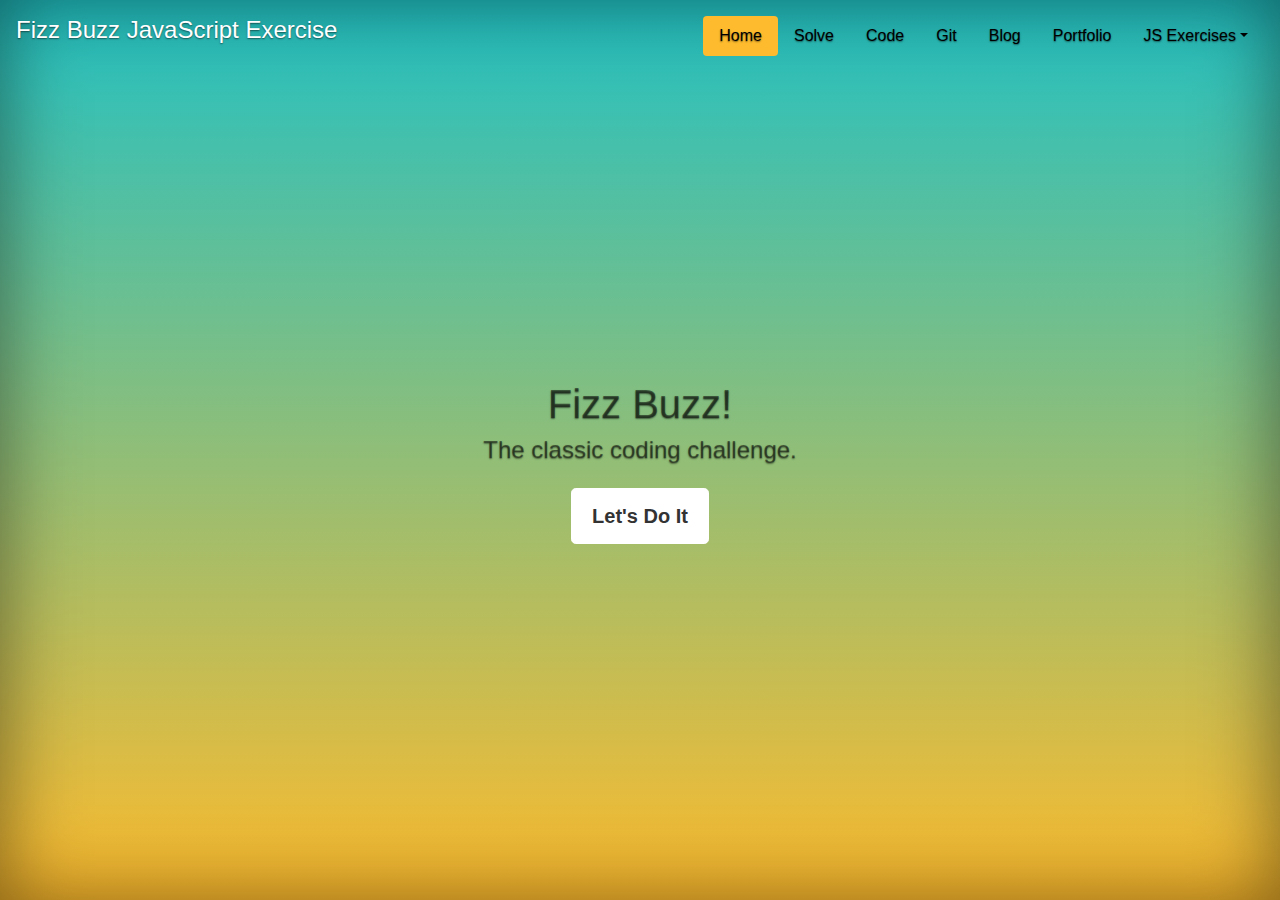
<file: Index.html>
﻿<!doctype html>
<html lang="en">
<head>
    <meta charset="utf-8">
    <meta name="viewport" content="width=device-width, initial-scale=1, shrink-to-fit=no">
    <meta name="description" content="">
    <title>Fizz Buzz | Beth Olmo</title>

    <link rel="icon" href="IMG/fizz150.png" />

    <!-- CSS -->
    <link href="CSS/bootstrap-grid.min.css" rel="stylesheet" />
    <link href="CSS/bootstrap.min.css" rel="stylesheet" />
    <link href="CSS/cover.css" rel="stylesheet" />
    <link href="CSS/prism.css" rel="stylesheet" />



</head>
<body class="text-center">
    <div class="cover-container d-flex w-100 p-3 mx-auto flex-column">
        <header class="masthead mb-auto">
            <div class="inner">
                <h4 class="masthead-brand">Fizz Buzz JavaScript Exercise</h4>
                <ul class="nav nav-pills justify-content-end">
                    <li class="nav-item">
                        <a class="nav-link active" href="#">Home</a>
                    </li>
                    <li class="nav-item">
                        <a class="nav-link" href="\solve.html">Solve</a>
                    </li>
                    <li class="nav-item">
                        <a class="nav-link" href="\code.html">Code</a>
                    </li>
                    <li class="nav-item">
                        <a class="nav-link" href="//github.com/BethOlmo06/Fizz_Buzz" target="_blank">Git</a>
                    </li>
                    <li class="nav-item">
                        <a class="nav-link" href="//betholmoblog.azurewebsites.net/">Blog</a>
                    </li>
                    <li class="nav-item">
                        <a class="nav-link" href="//betholmo-portfolio.netlify.app/" target="_blank">Portfolio</a>
                    </li>
                    <li class="nav-item dropdown">
                        <a class="nav-link dropdown-toggle" data-toggle="dropdown" href="#" role="button" aria-haspopup="true" aria-expanded="false">JS Exercises</a>
                        <div class="dropdown-menu">
                            <a class="dropdown-item" href="//sum-fears-js.netlify.app/index.html" target="_blank">Sum of All Fears</a>
                            <a class="dropdown-item" href="//sunset-hills-js.netlify.app/index.html" target="_blank">Sunset Hills</a>
                            <a class="dropdown-item" href="//palindrome-js.netlify.app/index.html" target="_blank">Amore Roma</a>
                        </div>
                    </li>
                </ul>
            </div>
        </header>

        <main role="main" class="inner cover">
            <h1 class="cover-heading text-black-50">Fizz Buzz!</h1>
            <h4 class="text-black-50">The classic coding challenge.</h4>
            <p class="lead">
                <a href="\solve.html" class="btn btn-lg btn-secondary mt-3">Let's Do It</a>
            </p>
        </main>
        <footer class="mastfoot mt-auto">
            <div class="inner">
                <!--<p>Cover template for <a href="https://getbootstrap.com/">Bootstrap</a>, by <a href="https://twitter.com/mdo">@mdo</a>.</p>-->
            </div>
        </footer>
    </div>


    <script src="SCRIPTS/jquery.js"></script>
    <script src="SCRIPTS/bootstrap.bundle.min.js"></script>
    <script src="SCRIPTS/bootstrap.min.js"></script>
    <script src="SCRIPTS/prism.js"></script>
    <script src="SCRIPTS/solve.js"></script>


</body>
</html>
</file>
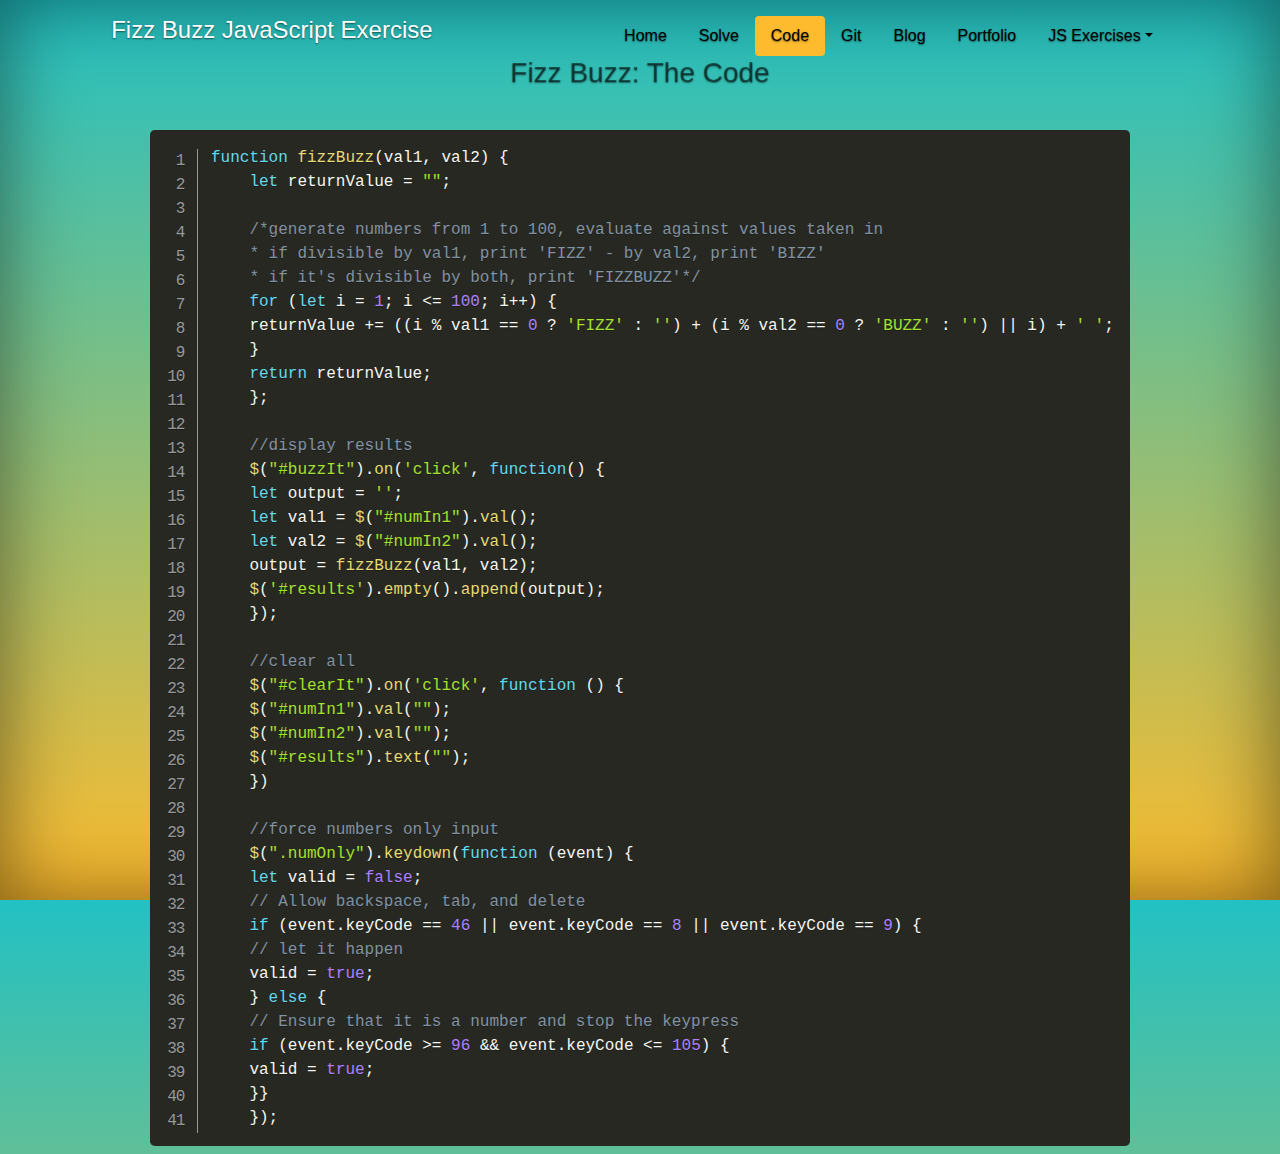
<file: Code.html>
﻿<!doctype html>
<html lang="en">
<head>
    <meta charset="utf-8">
    <meta name="viewport" content="width=device-width, initial-scale=1, shrink-to-fit=no">
    <meta name="description" content="">
    <title>Fizz Buzz | Beth Olmo</title>

    <link rel="icon" href="IMG/fizz150.png" />

    <!-- CSS -->
    <link href="CSS/bootstrap-grid.min.css" rel="stylesheet" />
    <link href="CSS/bootstrap.min.css" rel="stylesheet" />
    <link href="CSS/cover.css" rel="stylesheet" />
    <link href="CSS/prism.css" rel="stylesheet" />


</head>
<body class="text-center">
    <div class="cover-container d-flex p-3 mx-auto flex-column">
        <header class="masthead mb-auto">
            <div class="inner">
                <h4 class="masthead-brand">Fizz Buzz JavaScript Exercise</h4>
                <ul class="nav nav-pills justify-content-end">
                    <li class="nav-item">
                        <a class="nav-link" href="\index.html">Home</a>
                    </li>
                    <li class="nav-item">
                        <a class="nav-link" href="\solve.html">Solve</a>
                    </li>
                    <li class="nav-item">
                        <a class="nav-link active" href="#">Code</a>
                    </li>
                    <li class="nav-item">
                        <a class="nav-link" href="//github.com/BethOlmo06/Fizz_Buzz" target="_blank">Git</a>
                    </li>
                    <li class="nav-item">
                        <a class="nav-link" href="//betholmoblog.azurewebsites.net/">Blog</a>
                    </li>
                    <li class="nav-item">
                        <a class="nav-link" href="//betholmo-portfolio.netlify.app/" target="_blank">Portfolio</a>
                    </li>
                    <li class="nav-item dropdown">
                        <a class="nav-link dropdown-toggle" data-toggle="dropdown" href="#" role="button" aria-haspopup="true" aria-expanded="false">JS Exercises</a>
                        <div class="dropdown-menu">
                            <a class="dropdown-item" href="//sum-fears-js.netlify.app/index.html" target="_blank">Sum of All Fears</a>
                            <a class="dropdown-item" href="//sunset-hills-js.netlify.app/index.html" target="_blank">Sunset Hills</a>
                            <a class="dropdown-item" href="//palindrome-js.netlify.app/index.html" target="_blank">Amore Roma</a>
                        </div>
                    </li>
                </ul>
            </div>
        </header>

        <main role="main" class="inner cover">
            <div class="row">
                <div class="col">
                    <h3 class="text-black-50">Fizz Buzz: The Code</h3>
                    
                    <br />
                </div>
            </div>
            <div class="container-fluid" id="code">
                <div class="row">
                    <div class="col-12">
                        <pre class="line-numbers language-js">
                            <code class="language-js">function fizzBuzz(val1, val2) {
                                let returnValue = "";

                                /*generate numbers from 1 to 100, evaluate against values taken in
                                * if divisible by val1, print 'FIZZ' - by val2, print 'BIZZ'
                                * if it's divisible by both, print 'FIZZBUZZ'*/
                                for (let i = 1; i <= 100; i++) {
                                returnValue += ((i % val1 == 0 ? 'FIZZ' : '') + (i % val2 == 0 ? 'BUZZ' : '') || i) + ' ';
                                }
                                return returnValue;
                                };

                                //display results
                                $("#buzzIt").on('click', function() {
                                let output = '';
                                let val1 = $("#numIn1").val();
                                let val2 = $("#numIn2").val();
                                output = fizzBuzz(val1, val2);
                                $('#results').empty().append(output);
                                });

                                //clear all
                                $("#clearIt").on('click', function () {
                                $("#numIn1").val("");
                                $("#numIn2").val("");
                                $("#results").text("");
                                })

                                //force numbers only input
                                $(".numOnly").keydown(function (event) {
                                let valid = false;
                                // Allow backspace, tab, and delete
                                if (event.keyCode == 46 || event.keyCode == 8 || event.keyCode == 9) {
                                // let it happen
                                valid = true;
                                } else {
                                // Ensure that it is a number and stop the keypress
                                if (event.keyCode >= 96 && event.keyCode <= 105) {
                                valid = true;
                                }}
                                });</code>
                        </pre>
                    </div>
                </div>
            </div>
        </main>
        <footer class="mastfoot mt-auto">
            <div class="inner">
                <!--<p>Cover template for <a href="https://getbootstrap.com/">Bootstrap</a>, by <a href="https://twitter.com/mdo">@mdo</a>.</p>-->
            </div>
        </footer>
    </div>


    <script src="SCRIPTS/jquery.js"></script>
    <script src="SCRIPTS/bootstrap.bundle.min.js"></script>
    <script src="SCRIPTS/bootstrap.min.js"></script>
    <script src="SCRIPTS/prism.js"></script>
    <script src="SCRIPTS/solve.js"></script>


</body>
</html>
</file>
<file: CSS/cover.css>
/*
 * Globals
 */

/* Links */
a,
a:focus,
a:hover {
  color: #fff;
}

/* Custom default button */
.btn-secondary,
.btn-secondary:hover,
.btn-secondary:focus {
  color: #333;
  text-shadow: none; /* Prevent inheritance from `body` */
  background-color: #fff;
  border: .05rem solid #fff;
}

#btnCode {
    background-color: #22c1c3;
    color: white;
}

.elWide {
    width: 100%;
}

/*.fizz {
    color: orangered;
}

.buzz {
    color: darkblue;
}

.fizzbuzz {
    color: limegreen*/
}

.template-header {
    background-color: #22c1c3;
    color: white;
}


/*
 * Base structure
 */

html,
body {
    height: 100%;
    background: #22c1c3; /* fallback for old browsers */
    background: -webkit-linear-gradient(to top, #fdbb2d, #22c1c3); /* Chrome 10-25, Safari 5.1-6 */
    background: linear-gradient(to top, #fdbb2d, #22c1c3); /* W3C, IE 10+/ Edge, Firefox 16+, Chrome 26+, Opera 12+, Safari 7+ */
}

body {
  display: -ms-flexbox;
  display: flex;
  color: #fff;
  text-shadow: 0 .05rem .1rem rgba(0, 0, 0, .5);
  box-shadow: inset 0 0 5rem rgba(0, 0, 0, .5);
}

.cover-container {
  max-width: 80em;
}


/*
 * Header
 */
.masthead {
  margin-bottom: 2rem;
}

.masthead-brand {
  margin-bottom: 0;
}

.nav-masthead .nav-link {
  padding: .25rem 0;
  font-weight: 700;
  color: black;
  background-color: transparent;
  border-bottom: .25rem solid transparent;
}

.nav-masthead .nav-link:hover,
.nav-masthead .nav-link:focus {
  border-bottom-color: rgba(255, 255, 255, .25);
}

.nav-masthead .nav-link + .nav-link {
  margin-left: 1rem;
}

.nav-masthead .active {
  color: #fff;
  border-bottom-color: #fff;
}

@media (min-width: 48em) {
  .masthead-brand {
    float: left;
  }
  .nav-masthead {
    float: right;
  }
}


/*
 * Cover
 */
.cover {
  padding: 0 1.5rem;
}
.cover .btn-lg {
  padding: .75rem 1.25rem;
  font-weight: 700;
}


/*
 * Footer
 */
.mastfoot {
  color: rgba(255, 255, 255, .5);
}
</file>
